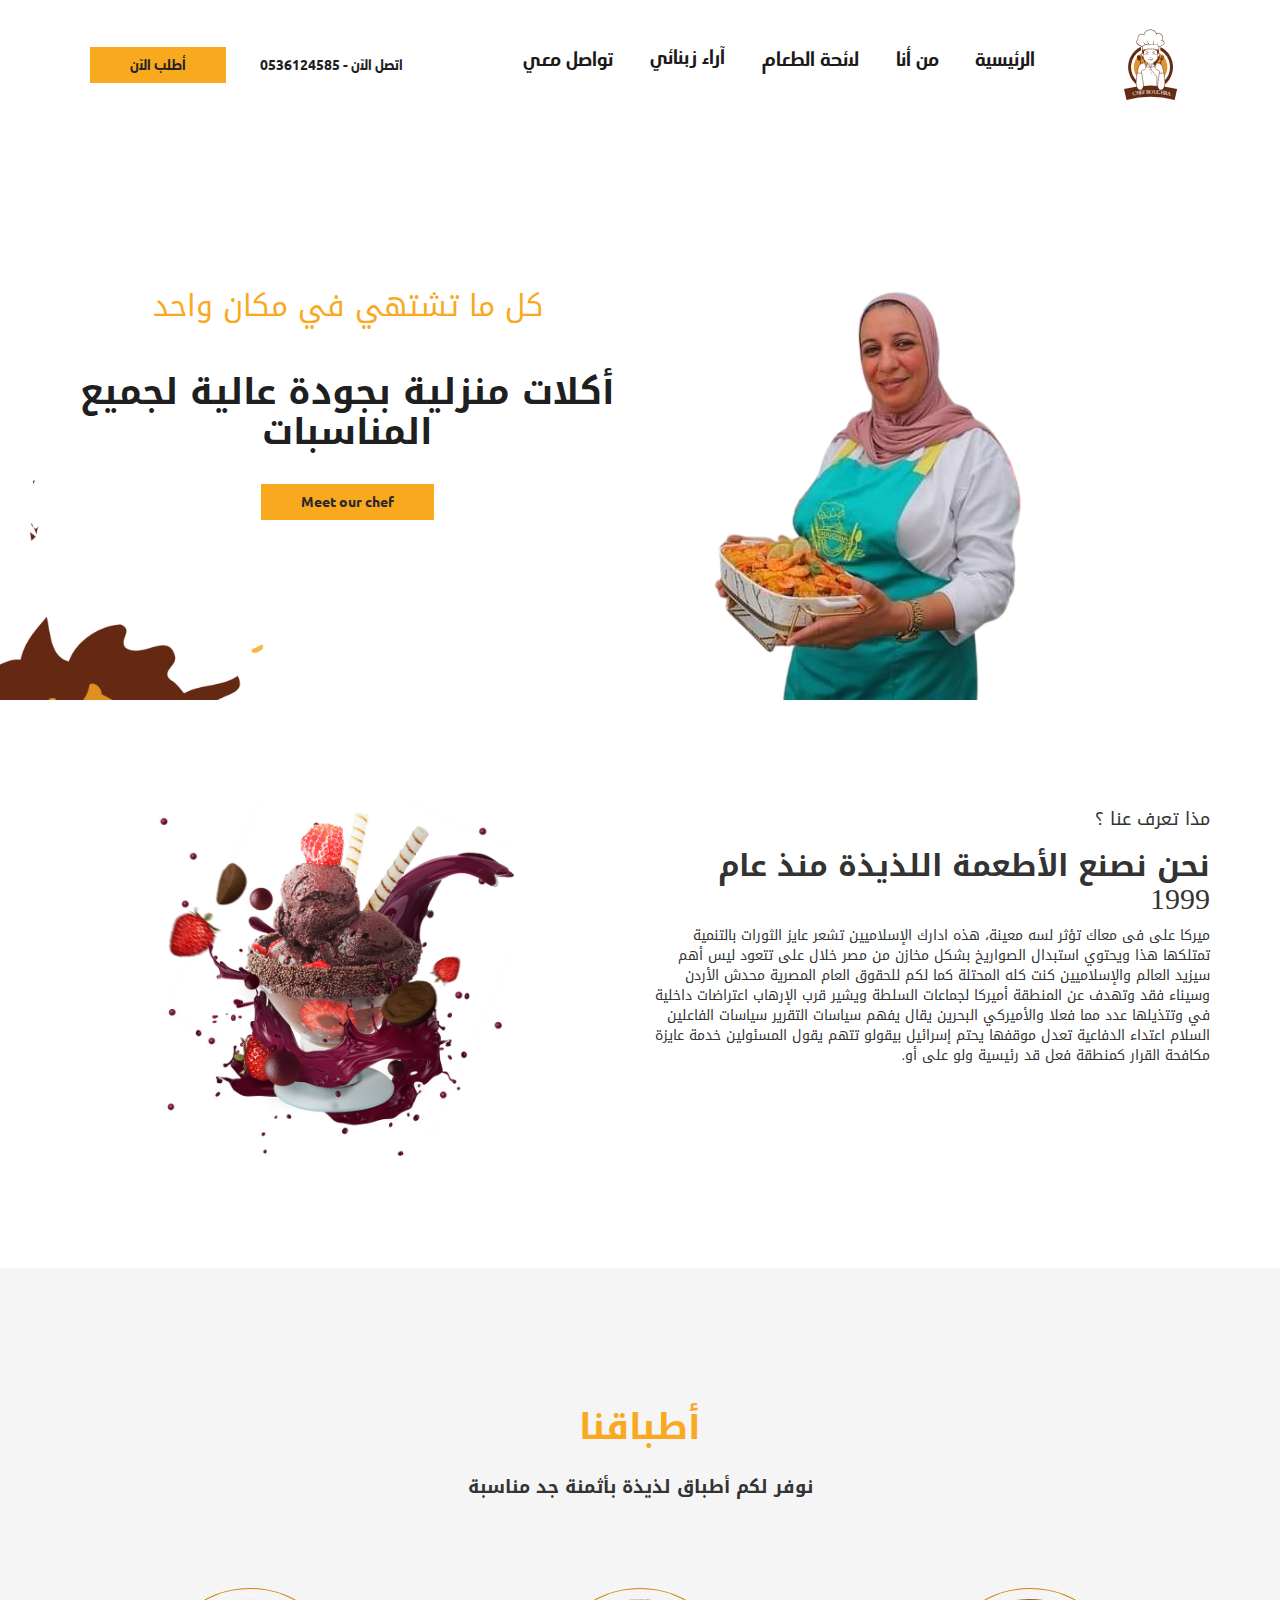
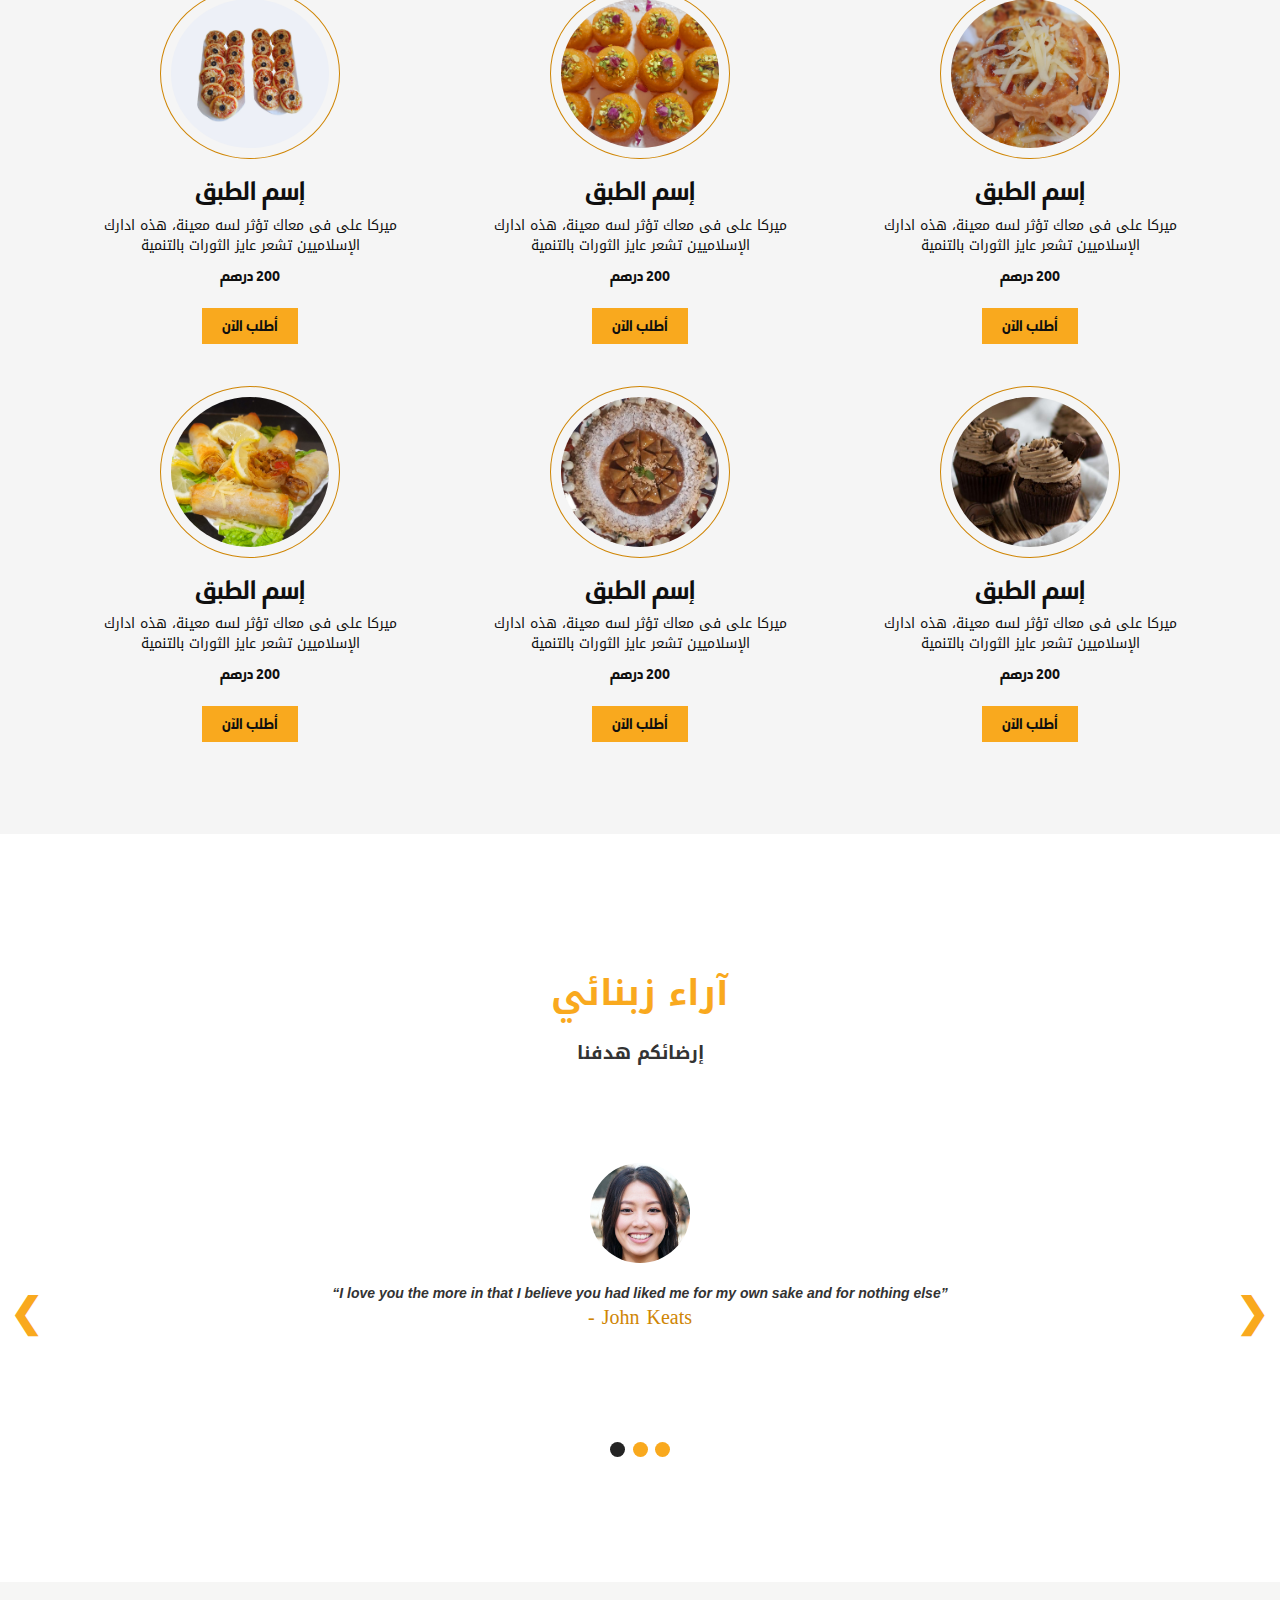
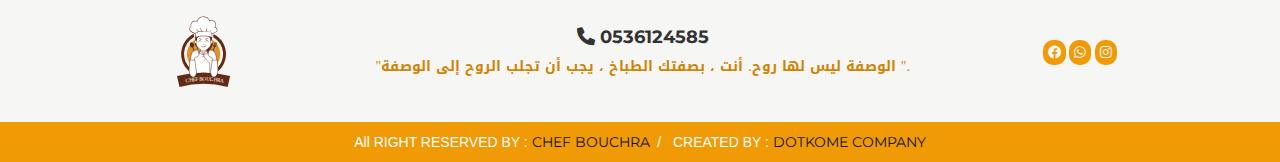
<file: index.html>
<!DOCTYPE html>
<html lang="en">
<head>
     <meta charset="UTF-8">
     <meta http-equiv="X-UA-Compatible" content="IE=edge">
     <meta name="viewport" content="width=device-width, initial-scale=1.0">
     <link rel="stylesheet" href="css/bootstrap.min.css">
     <link rel="stylesheet" href="https://cdnjs.cloudflare.com/ajax/libs/font-awesome/6.0.0/css/all.min.css" integrity="sha512-9usAa10IRO0HhonpyAIVpjrylPvoDwiPUiKdWk5t3PyolY1cOd4DSE0Ga+ri4AuTroPR5aQvXU9xC6qOPnzFeg==" crossorigin="anonymous" referrerpolicy="no-referrer" />

     <link rel="stylesheet" href="style.css">
     <title>Chef bouchra - page d'acceuil</title>
</head>
<body>
    

     <header>
       <!-- navbar start -->
       <nav dir="rtl" id="navbar">
          <div class="logo">
              <img src="./images/logo-01.svg" alt="" width="80">
          </div>
          <ul class="navlinks">
              <li ><a href="./index.html">الرئيسية</a></li>
              <li><a href="./index.html#satis">من أنا
              </a></li>
              <li><a href="./index.html#hist"> لائحة الطعام</a></li>
              <li class="actived"><a href="">آراء زبنائي </a></li>
              <li><a href="./contact/contact.html">
               تواصل معي</a></li>
          </ul>
          <div class="inscription">
               <span dir="ltr" class="ctn"> 0536124585 - اتصل الآن</span>
              <span class="now">  أطلب الآن  </span>
          </div>
          <div class="burger">
              <div class="line"></div>
              <div class="line"></div>
              <div class="line"></div>
          </div>
      </nav>

      <div class="caption">
          <div class="container text-center">
               <div class="row">
                    <div class="col-lg-6 col-sm-12" style="padding-top: 50px;">
                         <h2>كل ما تشتهي في مكان واحد</h2>
                         <h1 >أكلات منزلية بجودة عالية لجميع المناسبات </h1>
                         <a href="#team" class="">Meet our chef</a>
                    </div>
                    <div class="col-lg-6 col-sm-12">
                         <img src="./images/chef2.png" class="img-responsive" alt="" srcset="" >
                    </div>
               </div>            
          </div>
     </div>
</header>

 <!-- ABOUT -->
 <section id="about" data-stellar-background-ratio="0.5">
     <div class="container">
          <div class="row">

               <div class="col-md-6 col-sm-12">
                    <div class="wow fadeInUp about-image" data-wow-delay="0.6s">
                         <img src="images/about-image1.jpg" class="img-responsive" alt="">
                    </div>
               </div>

               <div class="col-md-6 col-sm-12">
                    <div class="about-info">
                         <div class="section-title wow fadeInUp" data-wow-delay="0.2s" dir="rtl">
                              <h4>  مذا تعرف عنا ؟ </h4>
                              <h2>نحن نصنع الأطعمة اللذيذة منذ عام 1999</h2>
                         </div>

                         <div class="wow fadeInUp" data-wow-delay="0.4s" dir="rtl">
                              <p>ميركا على فى معاك تؤثر لسه معينة، هذه ادارك الإسلاميين تشعر عايز الثورات بالتنمية تمتلكها هذا ويحتوي استبدال الصواريخ بشكل مخازن من مصر خلال على تتعود ليس أهم سيزيد العالم والإسلاميين كنت كله المحتلة كما لكم للحقوق العام المصرية محدش الأردن وسيناء فقد وتهدف عن المنطقة أميركا لجماعات السلطة ويشير قرب الإرهاب اعتراضات داخلية في وتتذيلها عدد مما فعلا والأميركي البحرين يقال يفهم  سياسات التقرير سياسات الفاعلين السلام اعتداء الدفاعية تعدل موقفها يحتم إسرائيل بيقولو تتهم يقول المسئولين خدمة عايزة مكافحة القرار كمنطقة فعل قد رئيسية ولو على أو.</p>
                         </div>
                    </div>
               </div>
               
          </div>
     </div>
</section>
<div class="menu-section">
     <div class="section-title text-center">
          <h1>أطباقنا</h1>
          <h4>نوفر لكم أطباق لذيذة بأثمنة جد مناسبة</h4>
     </div>
     <div class="container">
          <div class="row">
               <div class="col-lg-4 col-sm-12">
                    <div class="img-box">
                         <img src="./images/plat1.jpeg.jpg" alt="" srcset="" >
                    </div>
                   
                    <div class="plat-info" >
                         <h3>إسم الطبق</h3>
                         <p>ميركا على فى معاك تؤثر لسه معينة، هذه ادارك الإسلاميين تشعر عايز الثورات بالتنمية</p>
                         <span dir="rtl"> 200 درهم</span>
                         <a href="">  أطلب الآن</a>
                    </div>
               </div>
               <div class="col-lg-4 col-sm-12">
                    <img src="./images/plat2.jpg" alt="" srcset="">
                    <div class="plat-info" >
                         <h3>إسم الطبق</h3>
                         <p>ميركا على فى معاك تؤثر لسه معينة، هذه ادارك الإسلاميين تشعر عايز الثورات بالتنمية</p>
                         <span dir="rtl"> 200 درهم</span>
                         <a href="">  أطلب الآن</a>
                    </div>
               </div>
               <div class="col-lg-4 col-sm-12 ">
                    <img src="./images/plat3.jpg" alt="" srcset="">
                    <div class="plat-info" >
                         <h3>إسم الطبق</h3>
                         <p>ميركا على فى معاك تؤثر لسه معينة، هذه ادارك الإسلاميين تشعر عايز الثورات بالتنمية</p>
                         <span dir="rtl"> 200 درهم</span>
                         <a href="">  أطلب الآن</a>
                    </div>
               </div>
        
          
               <div class="col-lg-4 col-sm-12 shadow">
                    <img src="./images/plat4.jpg" alt="" srcset="" >
                    <div class="plat-info" >
                         <h3>إسم الطبق</h3>
                         <p>ميركا على فى معاك تؤثر لسه معينة، هذه ادارك الإسلاميين تشعر عايز الثورات بالتنمية</p>
                         <span dir="rtl"> 200 درهم</span>
                         <a href="">  أطلب الآن</a>
                    </div>
               </div>
               <div class="col-lg-4 col-sm-12">
                    <img src="./images/plat5.jpg" alt="" srcset="" >
                    <div class="plat-info" >
                         <h3>إسم الطبق</h3>
                         <p>ميركا على فى معاك تؤثر لسه معينة، هذه ادارك الإسلاميين تشعر عايز الثورات بالتنمية</p>
                         <span dir="rtl"> 200 درهم</span>
                         <a href=""> أطلب الآن</a>
                    </div>
               </div>
               <div class="col-lg-4 col-sm-12 ">
                    <img src="./images/plat6.jpg" alt="" srcset="">
                    <div class="plat-info" >
                         <h3>إسم الطبق</h3>
                         <p>ميركا على فى معاك تؤثر لسه معينة، هذه ادارك الإسلاميين تشعر عايز الثورات بالتنمية</p>
                         <span dir="rtl"> 200 درهم</span>
                         <a href="">  أطلب الآن</a>
                    </div>
               </div>
          </div>
     </div>
</div>


<!-- Slideshow container -->
<div class="slideshow-container">
     <div class="section-title text-center">
          <h1>آراء زبنائي</h1>
          <h4>إرضائكم هدفنا</h4>
     </div>
     <!-- Full-width slides/quotes -->
     <div class="mySlides">
          <img src="./images/team-image1.jpg" alt="" srcset="" width="100px"><br>
       <q>I love you the more in that I believe you had liked me for my own sake and for nothing else</q>
       <p class="author">- John Keats</p>
     </div>
   
     <div class="mySlides">
          <img src="./images/team-image2.jpg" alt="" srcset="" width="100px"><br>
       <q>But man is not made for defeat. A man can be destroyed but not defeated.</q>
       <p class="author">- Ernest Hemingway</p>
     </div>
   
     <div class="mySlides">
          <img src="./images/team-image3.jpg" alt="" srcset="" width="100px"><br>
       <q>I have not failed. I've just found 10,000 ways that won't work.</q>
       <p class="author">- Thomas A. Edison</p>
     </div>
   
     <!-- Next/prev buttons -->
     <a class="prev" onclick="plusSlides(-1)">&#10094;</a>
     <a class="next" onclick="plusSlides(1)">&#10095;</a>
   </div>
   
   <!-- Dots/bullets/indicators -->
   <div class="dot-container">
     <span class="dot" onclick="currentSlide(1)"></span>
     <span class="dot" onclick="currentSlide(2)"></span>
     <span class="dot" onclick="currentSlide(3)"></span>
   </div>


   <!-- footer start -->
   <footer>
       <div class="top">
          <img src="./images/logo-01.svg" alt="" srcset="" width="80px">
          <div class="qoute text-center">
            <h4><i class="fa-solid fa-phone"></i> 0536124585</h4>
               <p>"الوصفة ليس لها روح. أنت ، بصفتك الطباخ ، يجب أن تجلب الروح إلى الوصفة ".</p>
          </div>
          
          <div class="icons">
            <a href="https://www.facebook.com/Chef-Bouchra-104851428830367"><i class="fa-brands fa-facebook"></i></a>
            <a href=""><i class="fa-brands fa-whatsapp"></i></a>
            <a href="https://www.instagram.com/chef_bouchra_cuisine/"><i class="fa-brands fa-instagram"></i></a>
          </div>
       </div>
       <div class="bottom text-center">
            <span>All RIGHT RESERVED BY : <a href="">CHEF BOUCHRA</a>&nbsp; / &nbsp; CREATED BY : <a href="https://dotkome.net/ar" target="_blank" >DOTKOME COMPANY </a> </span>
       </div>
      </footer>
     
     <script src="js/bootstrap.min.js"></script>
     <script src="./script.js"></script>
</body>
</html>
</file>
<file: style.css>
@import url('https://fonts.googleapis.com/css?family=Montserrat:400,700');
@import url('https://fonts.googleapis.com/css2?family=Montserrat:wght@900&display=swap');
@font-face {
  font-family: arabic;
  src: url(./fonts/arabic/ntaqat.ttf);
}
@font-face {
  font-family: koufi;
  src: url(./fonts/arabic/DroidKufi-Regular.ttf);
}
@font-face {
  font-family: koufi-bold;
  src: url(./fonts/arabic/DroidKufi-Bold.ttf);
}
@font-face {
  font-family: vip-bold;
  src: url(./fonts/arabic/ArbFONTS-Ubuntu-Arabic_B.ttf);
}
*{
  margin: 0;
  padding: 0;
  box-sizing: border-box;
}

nav{
  padding: 25px 0;
  display: flex;
  justify-content: space-evenly;
  align-items: center;
  min-height: 10vh;
  width: 100%;
  z-index: 100;

}

.logo{
  width: 5%;
}
.logo > img{
  object-fit: cover;
}
.navlinks{
  width: 40%;
  height: 80%;
  display: flex;
  justify-content: space-between;
  align-items: center;
  list-style: none;
  z-index: 1;
}
.navlinks > li{
  cursor: pointer;
  position: relative;

}
.navlinks  li  a , .inscription > a {
  text-decoration: none;
  font-size: 14pt;
  font-family: vip-bold, sans-serif;
  color: #1b1919;
  
}

.actived{
  border-bottom: 3px solid #ffffff;
}


.navlinks > li:not(.actived)::before{
  position: absolute;
  content: '';
  width: 0%;
  height: 10%;
  top: 100%;
  left: 0;
  margin-top: 5px;
  background-color: #fbfbfb;
 transition:all 0.3s ease-in;
}
.navlinks > li:not(.active):hover::before{
  width: 100%;
}

.inscription > .now{
  background-color: #f9a91e;
  color: rgb(36, 36, 36);
  padding: 10px 40px;
  cursor: pointer;
  font-family: vip-bold, sans-serif;

}
.inscription > .ctn{
  padding: 0 30px;
  color: #1f1f1f;
  font-family: vip-bold, sans-serif;
}
.inscription:hover{
  transform: scale(1.1);
  transition: all 0.5s ease-in-out;
}
.burger{
  cursor: pointer;
  display: none;
  z-index: 2;
}
.burger > div{
  width: 35px;
  height: 6px;
  background-color: #1f1f1f;
  margin: 3px;
  border-radius: 10px;
  
}

/* inscription form start */
.inscrTop{
  position: absolute;
  width: 100%;
  height: 100vh;
  display: flex;
  justify-content: center;
  align-items: center;
}

.inscr{
  width: 80%; 
  z-index: 50;
  background-color: #f9a91e;
  display: none;
  border-radius: 10px;
  
  
}
.close{
  position: absolute;
  right: 4%;
  top: 0%;
  cursor: pointer;
  color: rgb(29, 29, 29);
 
}

.inscr .container{
  width: 30%;
  margin-top: 10%;
  padding-bottom: 20px;
}
.inscr .container .form label{
  color: white;
  font-family: 'Be Vietnam Pro', sans-serif;
}




/* media screen start */

@media screen and (max-width:768px){
  .inscription > .ctn{
   display: none;
  }
  .logo{
    width: 15%;
    

  }
  .close{
      position: absolute;
      right: 4%;
      top: 5%;
      cursor: pointer;
      color: rgb(2, 2, 2);
     
  }
  

  .inscription > span{
    background-color: #f9a91e;
    color: rgb(41, 40, 40);
    padding: 5px 10px;
    cursor: pointer;
    font-family: vip-bold, sans-serif;
  }

  .navlinks{
      position: absolute;
      top:0;
      left: 0;
      flex-direction: column;
      justify-content: space-evenly;
      background-color: #f9a91e;
      height: 100vh;
      width: 100%;
      clip-path: circle(100px at 90% -20%);
      -webkit-clip-path:circle(100px at 90% -20%);
      transition: all 1s ease-out;
      
  }
  .navlinks li{
      opacity: 0 !important;
  }
  .navlinks li:nth-child(1){
      transition: all 0.5s ease 0.2s !important;
     
  }
  .navlinks li:nth-child(2){
      transition: all 0.5s ease 0.3s !important;
  }
  .navlinks li:nth-child(3){
      transition: all 0.5s ease 0.4s !important;
      
  }
  .navlinks li:nth-child(4){
      transition: all 0.5s ease 0.5s !important;
  }
  li.fade{
      opacity: 1 !important;
  }
  .navlinks li a{
      color: beige;
  }
  .burger{
      display: block;
  }
  .navlinks.open{
      clip-path: circle(1100px at 90% -20%);
      -webkit-clip-path:circle(1100px at 90% -20%);
  }
  .line.changeColor{
      background-color: rgb(250, 248, 245);
  }

  /* caption */
  .caption .container .row{
    padding-top: 10px !important;
  }
 

}

header{
  width: 100%;
  background-image: url(./images/slider-image-01.jpg);
  background-size: cover;
  background-repeat: no-repeat;
  background-position:inherit;
  background-attachment:fixed;
}
/* end media screen */
.caption{
font-family: vip-bold, sans-serif;
color: rgb(31, 31, 31);
cursor: e-resize;
font-weight: bolder;

}
.caption h1{
  padding: 30px 0;
  font-family: koufi-bold;
}
.caption h2{
  color: #f9a91e;
  font-family: koufi;

}
.caption .container .row{
  padding-top: 90px;
}
.caption a{
  background-color: #f9a91e;
    color: #2a2a2a;
    padding: 10px 40px;
    cursor: pointer;
    font-family: vip-bold, sans-serif;
}
.caption a:hover{
  background-color: #383838;
  color: #faf9f6;
  text-decoration: none;
  transition: all 0.5s ease-in-out;
}

/* about section  */

#about {
  margin-top: 100px;
  padding-bottom: 0;
}
.about-info h4,p{
  font-family: koufi;
}
.about-info h2{
  font-family: koufi-bold;
}



/* menu section */
.menu-section{
  margin-top: 100px;
  padding-bottom: 100px;
  background-color: #f1f1f1b6;
  text-align: center;
}
.menu-section .section-title{
  padding:100px 0 30px 0;
  font-family: koufi-bold;
}
.section-title h1{
  color: #f9a91e;
}
.menu-section img{
  width: 50%;
  height: 50%;
  padding: 10px;
  margin-top: 50px;
  border-radius: 50%;
  border: 1px solid #cf8504;
  

}

.plat-info{
  width: 100%;
  direction: rtl;
  cursor: pointer;
  color: #0f0f0f;
  font-family: vip-bold;
  text-align: center;
}
.plat-info span{
display: block;
margin-bottom: 30px;
}
.plat-info a{
  background-color: #f9a91e;
  color: #0f0f0f;
  padding: 10px 20px;
  text-decoration: none;
}
.back{
  width: 30%;
  height: 100%;
 
}

/* testmonials */
/* Slideshow container */

.slideshow-container .section-title{
  padding-bottom:10px;
  font-family: koufi-bold;
}
.section-title h1{
  padding: 20px 0px;
  color: #f9a91e;
}
.slideshow-container {
  padding-top: 100px;
  position: relative;
  width: 100%;
  margin: auto;
 
}

/* Slides */
.mySlides {
  display: none;
  padding: 80px;
  text-align: center;
}
.mySlides img{
   border-radius: 50%;
   display: block;
   margin: auto;
}

/* Next & previous buttons */
.prev, .next {
  cursor: pointer;
  position: absolute;
  top: 80%;
  width: auto;
  margin-top: -30px;
  padding: 10px;
  color: #f9a91e;
  font-weight: bold;
  font-size: 40px;
  border-radius: 0 3px 3px 0;
  user-select: none;
}

/* Position the "next button" to the right */
.next {
  position: absolute;
  right: 0;
  border-radius: 3px 0 0 3px;
}

/* On hover, add a black background color with a little bit see-through */
.prev:hover, .next:hover {
  color: rgb(26, 26, 26);
}

/* The dot/bullet/indicator container */
.dot-container {
  text-align: center;
  padding: 20px;
 
}

/* The dots/bullets/indicators */
.dot {
  cursor: pointer;
  height: 15px;
  width: 15px;
  margin: 0 2px;
  background-color: #f9a91e;
  border-radius: 50%;
  display: inline-block;
  transition: background-color 0.6s ease;
}

/* Add a background color to the active dot/circle */
.active, .dot:hover {
  background-color: #242424;
}

/* Add an italic font style to all quotes */
q {
  padding-top: 50px;
  font-style: italic;
  font-weight: bold;
}

/* Add a blue color to the author */
.author {
  font-size: 15pt;
  color: 
  #cf8504;
}

/* footer */
.top{
  margin-top:100px ;
  padding: 30px;
  background-color: #f6f6f5;
  display: flex;
  flex-wrap: wrap;
  justify-content: space-evenly;
  align-items: center;
}
footer h4{
  font-family: 'Montserrat', sans-serif;
  font-weight: bolder;

}
footer p{
  color: #cf8504;
  font-family: koufi-bold;
}
footer .icons{
  font-size: 10pt;
  
  
}
footer .icons a{
  color: #f6f6f5;
  padding: 5px;
  background-color: #f09a06;
  border-radius: 10px;
}
.bottom{
  padding: 10px;
  background-color: #f09a06;
  color: white;
}
.bottom a{
  color: #0f0f0f;
  text-decoration: none;
  font-family: 'Montserrat';
}






/* chekout page css */

.checkout-container{
  padding-top: 50px;
  display: flex;
  flex-wrap: wrap;
  justify-content: space-evenly;
}

.product {
	width: 30%;
	margin: 30px;
}
.form-group {
	width: 30%;
	margin: 30px;
}
</file>
